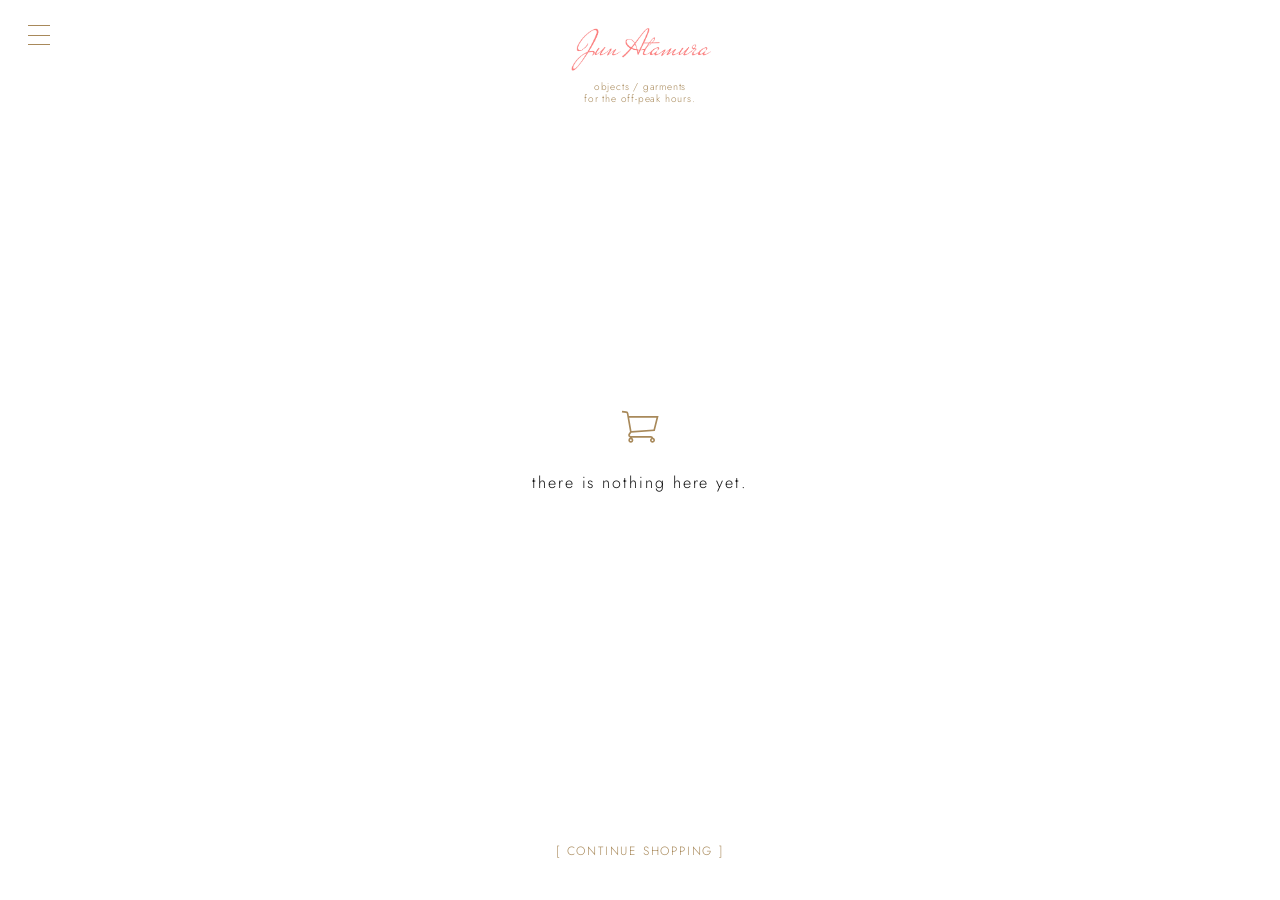
<file: cart.html>
<!DOCTYPE html>
<html lang="en">
<head>
  <meta charset="UTF-8">
  <meta
    name="viewport"
    content="width=device-width, initial-scale=1.0" >
  <title>Cart — JUN ATAMURA</title>
<link rel="icon" type="image/png" href="/favicon/favicon-96x96.png" sizes="96x96" />
<link rel="icon" type="image/svg+xml" href="/favicon/favicon.svg" />
<link rel="shortcut icon" href="/favicon/favicon.ico" />
<link rel="apple-touch-icon" sizes="180x180" href="/favicon/apple-touch-icon.png" />
<link rel="manifest" href="/favicon/site.webmanifest" />
  <!-- Google Font : Jost -->
  <link rel="preconnect" href="https://fonts.googleapis.com">
  <link rel="preconnect"
        href="https://fonts.gstatic.com"
        crossorigin >
  <link
    href="https://fonts.googleapis.com/css2?family=Jost:wght@300;400;500&display=swap"
    rel="stylesheet" >


  <link rel="stylesheet" href="css/style.css" >
 <style>

    /* =========================================
       CART PAGE
    ========================================== */

    .cart-page {

      min-height: 100svh;

      display: flex;

      flex-direction: column;

    }


    /* =========================================
       EMPTY CART
    ========================================== */

    .empty-cart {

      flex: 1;

      display: flex;

      flex-direction: column;

      align-items: center;

      justify-content: center;

      padding:
        var(--header-height)
        20px
        100px;

    }


    .empty-cart-icon {

      width: 40px;

      height: auto;

      margin-bottom: 25px;

    }


    .empty-cart-message {

      margin: 0;

      font-size: 16px;

      letter-spacing: 0.12em;

      text-align: center;

    }


    /* =========================================
       CONTINUE SHOPPING
    ========================================== */

    .continue-shopping {

      position: absolute;

      bottom: 40px;

      left: 50%;

      transform: translateX(-50%);

      font-size: 12px;

      letter-spacing: 0.15em;

      color: var(--header-amber);

      transition: opacity 0.2s ease;

    }


    .continue-shopping:hover {

      opacity: 0.4;

    }


    /* =========================================
       MOBILE
    ========================================== */

    @media (max-width: 700px) {

      .empty-cart-icon {

        width: 28px;

      }

      .empty-cart-message {

        font-size: 10px;

      }

      .continue-shopping {

        bottom: 30px;

      }

    }

  </style>

</head>


<body>


  <!-- =========================================
       HEADER
  ========================================== -->

  <header class="header">


    <!-- MENU BUTTON -->

    <button
      class="menu-button"
      id="menuButton"
      aria-label="Open menu"
    >

      <span></span>
      <span></span>
      <span></span>

    </button>



    <!-- BRAND -->

    <div class="header-brand">

      <a href="index.html">

        <img
          src="images/junatamura.png"
          alt="JUN ATAMURA"
          class="brand-logo"
        >

      </a>


      <div class="brand-tagline">

        objects / garments<br>
        for the off-peak hours.

      </div>

    </div>



    <!-- CART ICON -->

    <div class="cart-button">

      <!-- Empty on cart page -->

    </div>


  </header>



  <!-- =========================================
       MENU
  ========================================== -->

  <nav
    class="menu"
    id="menu"
  >

    <div class="menu-inner">

      <a href="index.html#items">
        ITEMS
      </a>

      <a href="index.html#about">
        ABOUT
      </a>

      <a href="terms.html">
        TERMS
      </a>

      <a href="privacy.html">
        PRIVACY
      </a>

    </div>

  </nav>



  <!-- =========================================
       CART PAGE
  ========================================== -->

  <main class="cart-page">


    <section class="empty-cart">


      <img
        src="images/cart.svg"
        alt="Cart"
        class="empty-cart-icon"
      >


      <p class="empty-cart-message">

        there is nothing here yet.

      </p>


      <a
        href="index.html#items"
        class="continue-shopping"
      >

        [ CONTINUE SHOPPING ]

      </a>


    </section>


  </main>



  <!-- =========================================
       JAVASCRIPT
  ========================================== -->

  <script>

    const menuButton =
      document.getElementById("menuButton");

    const menu =
      document.getElementById("menu");


    menuButton.addEventListener(
      "click",
      () => {

        menu.classList.toggle("open");

        menuButton.classList.toggle("active");

      }
    );


    const menuLinks =
      document.querySelectorAll(".menu a");


    menuLinks.forEach(
      (link) => {

        link.addEventListener(
          "click",
          () => {

            menu.classList.remove("open");

            menuButton.classList.remove("active");

          }
        );

      }
    );

  </script>


</body>

</html>
</file>
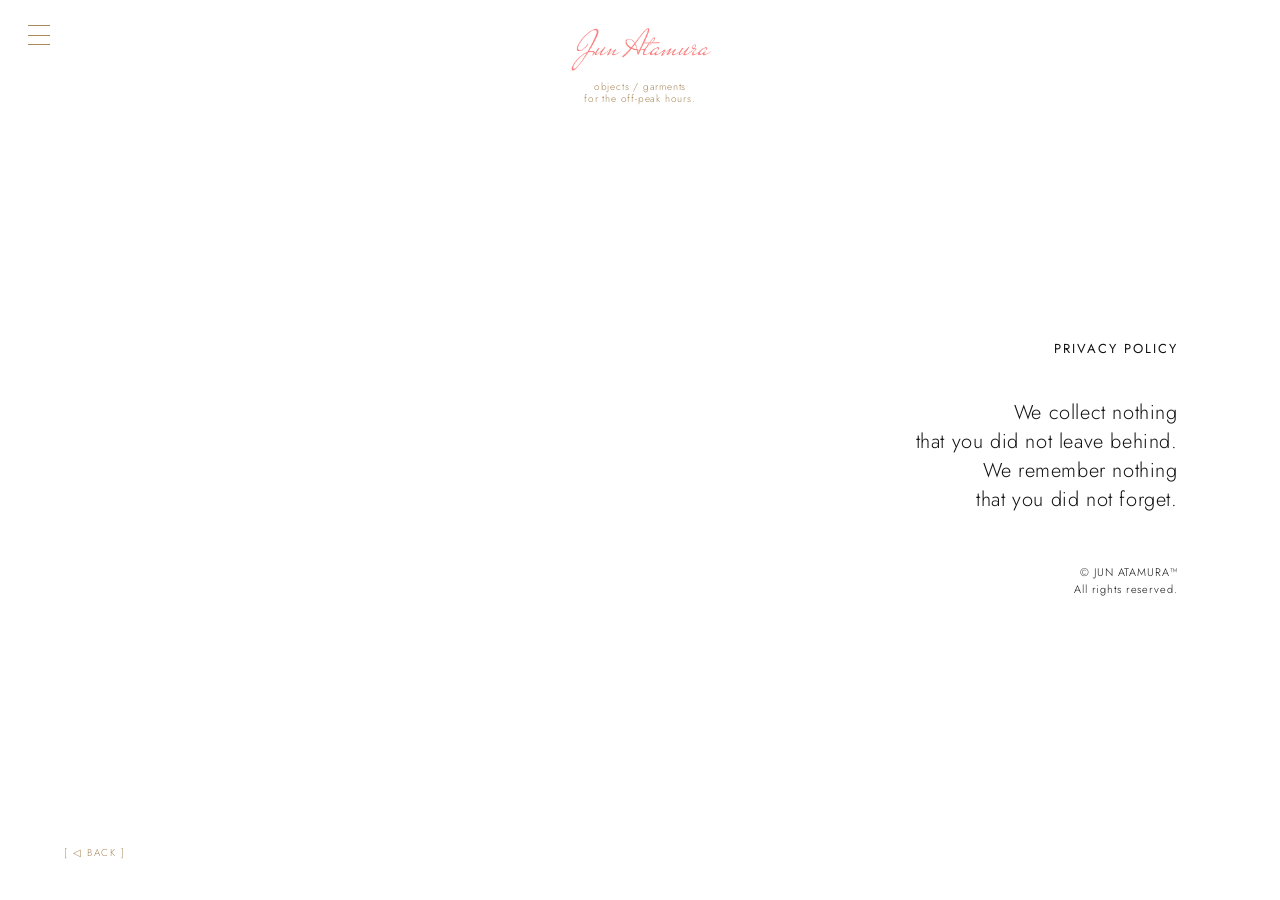
<file: privacy.html>
<!DOCTYPE html>
<html lang="en">

<head>
  <meta charset="UTF-8">
  <meta
    name="viewport"
    content="width=device-width, initial-scale=1.0" >
  <title>Privacy Policy — JUN ATAMURA|  We remember nothing that you did not forget.</title>
<link rel="icon" type="image/png" href="/favicon/favicon-96x96.png" sizes="96x96" />
<link rel="icon" type="image/svg+xml" href="/favicon/favicon.svg" />
<link rel="shortcut icon" href="/favicon/favicon.ico" />
<link rel="apple-touch-icon" sizes="180x180" href="/favicon/apple-touch-icon.png" />
<link rel="manifest" href="/favicon/site.webmanifest" />
  <!-- Google Font : Jost -->
  <link rel="preconnect" href="https://fonts.googleapis.com">

  <link
    rel="preconnect"
    href="https://fonts.gstatic.com"
    crossorigin >
  <link
    href="https://fonts.googleapis.com/css2?family=Jost:wght@300;400;500&display=swap"
    rel="stylesheet" >
  <link rel="stylesheet" href="css/style.css" >
  <style>

    /* =========================================
       PRIVACY PAGE
    ========================================== */

    .privacy-page {

      min-height: 100svh;

      position: relative;

    }


    /* =========================================
       PRIVACY CONTENT
    ========================================== */

    .privacy-content {

      position: absolute;

      top: 52%;

      right: 8vw;

      transform: translateY(-50%);

      width: min(520px, 70vw);

      text-align: right;

    }


    .privacy-title {

      margin: 0 0 40px;

      font-size: 13px;

      font-weight: 400;

      letter-spacing: 0.15em;

    }


    .privacy-text {

      margin: 0;

      font-size: 20px;

      line-height: 1.45;

      font-weight: 300;

      letter-spacing: 0.03em;

    }


    /* =========================================
       COPYRIGHT
    ========================================== */

    .copyright {

      margin-top: 50px;

      font-size: 11px;

      line-height: 1.5;

      letter-spacing: 0.08em;

    }


    /* =========================================
       BACK BUTTON
    ========================================== */

    .back-button {

      position: absolute;

      left: 5vw;

      bottom: 40px;

      font-size: 10px;

      letter-spacing: 0.15em;

      color: var(--header-amber);

      transition: opacity 0.2s ease;

    }


    .back-button:hover {

      opacity: 0.4;

    }


    /* =========================================
       MOBILE
    ========================================== */

    @media (max-width: 700px) {


      .privacy-content {

        top: 50%;

        right: 7vw;

        width: 80vw;

      }


      .privacy-title {

        margin-bottom: 30px;

        font-size: 11px;

      }


      .privacy-text {

        font-size: 18px;

        line-height: 1.5;

      }


      .copyright {

        margin-top: 40px;

        font-size: 10px;

      }


      .back-button {

        left: 5vw;

        bottom: 30px;

      }

    }

  </style>

</head>


<body>


  <!-- =========================================
       HEADER
  ========================================== -->

  <header class="header">


    <!-- MENU BUTTON -->

    <button
      class="menu-button"
      id="menuButton"
      aria-label="Open menu"
    >

      <span></span>
      <span></span>
      <span></span>

    </button>



    <!-- BRAND -->

    <div class="header-brand">

      <a href="index.html">

        <img
          src="images/junatamura.png"
          alt="JUN ATAMURA"
          class="brand-logo"
        >

      </a>


      <div class="brand-tagline">

        objects / garments<br>
        for the off-peak hours.

      </div>

    </div>



    <!-- EMPTY RIGHT SIDE -->

    <div class="cart-button">

      <!-- Empty -->

    </div>


  </header>



  <!-- =========================================
       MENU
  ========================================== -->

  <nav
    class="menu"
    id="menu"
  >

    <div class="menu-inner">

      <a href="index.html#items">
        ITEMS
      </a>

      <a href="index.html#about">
        ABOUT
      </a>

      <a href="terms.html">
        TERMS
      </a>

      <a href="privacy.html">
        PRIVACY
      </a>

    </div>

  </nav>



  <!-- =========================================
       PRIVACY POLICY
  ========================================== -->

  <main class="privacy-page">


    <section class="privacy-content">


      <h1 class="privacy-title">

        PRIVACY POLICY

      </h1>


      <p class="privacy-text">

        We collect nothing<br>
        that you did not leave behind.<br>
        We remember nothing<br>
        that you did not forget.

      </p>


      <div class="copyright">

        © JUN ATAMURA™<br>
        All rights reserved.

      </div>


    </section>



    <!-- BACK -->

    <a
      href="index.html"
      class="back-button"
    >

      [ ◁ BACK ]

    </a>


  </main>



  <!-- =========================================
       JAVASCRIPT
  ========================================== -->

  <script>

    const menuButton =
      document.getElementById("menuButton");

    const menu =
      document.getElementById("menu");


    menuButton.addEventListener(
      "click",
      () => {

        menu.classList.toggle("open");

        menuButton.classList.toggle("active");

      }
    );


    const menuLinks =
      document.querySelectorAll(".menu a");


    menuLinks.forEach(
      (link) => {

        link.addEventListener(
          "click",
          () => {

            menu.classList.remove("open");

            menuButton.classList.remove("active");

          }
        );

      }
    );

  </script>


</body>

</html>
</file>
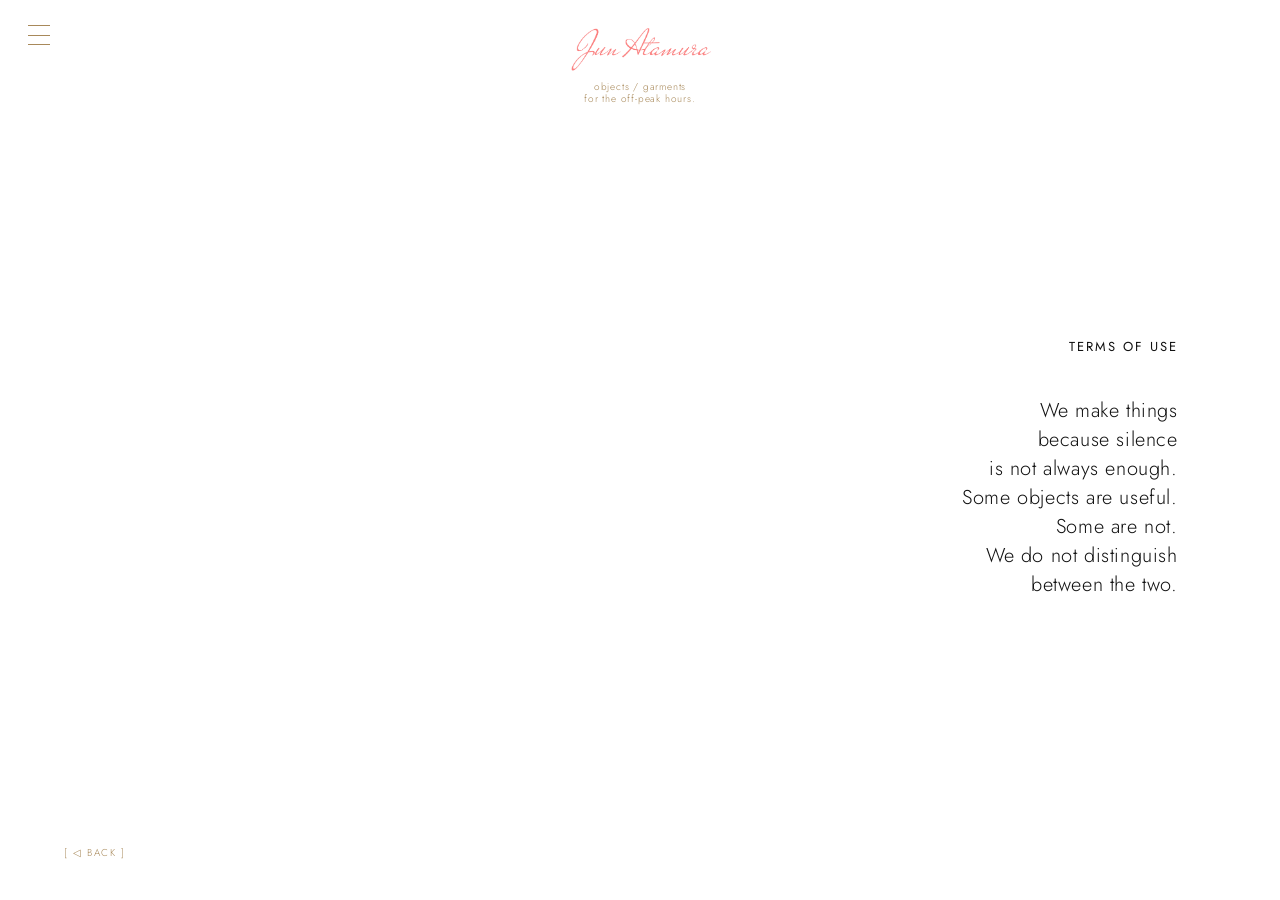
<file: terms.html>
<!DOCTYPE html>
<html lang="en">
<head>
  <meta charset="UTF-8">
  <meta
    name="viewport"
    content="width=device-width, initial-scale=1.0" >

  <title>TERMS OF USE - jun atamura| We make things because silence is not always enough.</title>
<link rel="icon" type="image/png" href="/favicon/favicon-96x96.png" sizes="96x96" />
<link rel="icon" type="image/svg+xml" href="/favicon/favicon.svg" />
<link rel="shortcut icon" href="/favicon/favicon.ico" />
<link rel="apple-touch-icon" sizes="180x180" href="/favicon/apple-touch-icon.png" />
<link rel="manifest" href="/favicon/site.webmanifest" />
  <!-- Google Font : Jost -->
  <link rel="preconnect" href="https://fonts.googleapis.com">
  <link
    rel="preconnect"
    href="https://fonts.gstatic.com"
    crossorigin >
  <link
    href="https://fonts.googleapis.com/css2?family=Jost:wght@300;400;500&display=swap"
    rel="stylesheet" >
  <link rel="stylesheet" href="css/style.css" >
  <style>

    /* =========================================
       TERMS PAGE
    ========================================== */

    .terms-page {

      min-height: 100svh;

      position: relative;

    }


    /* =========================================
       TERMS CONTENT
    ========================================== */

    .terms-content {

      position: absolute;

      top: 52%;

      right: 8vw;

      transform: translateY(-50%);

      width: min(520px, 70vw);

      text-align: right;

    }


    .terms-title {

      margin: 0 0 40px;

      font-size: 13px;

      font-weight: 400;

      letter-spacing: 0.15em;

    }


    .terms-text {

      margin: 0;

      font-size: 20px;

      line-height: 1.45;

      font-weight: 300;

      letter-spacing: 0.03em;

    }


    /* =========================================
       BACK BUTTON
    ========================================== */

    .back-button {

      position: absolute;

      left: 5vw;

      bottom: 40px;

      font-size: 10px;

      letter-spacing: 0.15em;

      color: var(--header-amber);

      transition: opacity 0.2s ease;

    }


    .back-button:hover {

      opacity: 0.4;

    }


    /* =========================================
       MOBILE
    ========================================== */

    @media (max-width: 700px) {


      .terms-content {

        top: 50%;

        right: 7vw;

        width: 80vw;

      }


      .terms-title {

        margin-bottom: 30px;

        font-size: 11px;

      }


      .terms-text {

        font-size: 18px;

        line-height: 1.5;

      }


      .back-button {

        left: 5vw;

        bottom: 30px;

      }

    }

  </style>

</head>


<body>


  <!-- =========================================
       HEADER
  ========================================== -->

  <header class="header">


    <!-- MENU BUTTON -->

    <button
      class="menu-button"
      id="menuButton"
      aria-label="Open menu"
    >

      <span></span>
      <span></span>
      <span></span>

    </button>



    <!-- BRAND -->

    <div class="header-brand">

      <a href="index.html">

        <img
          src="images/junatamura.png"
          alt="JUN ATAMURA"
          class="brand-logo"
        >

      </a>


      <div class="brand-tagline">

        objects / garments<br>
        for the off-peak hours.

      </div>

    </div>



    <!-- EMPTY RIGHT SIDE -->

    <div class="cart-button">

      <!-- Empty -->

    </div>


  </header>



  <!-- =========================================
       MENU
  ========================================== -->

  <nav
    class="menu"
    id="menu"
  >

    <div class="menu-inner">

      <a href="index.html#items">
        ITEMS
      </a>

      <a href="index.html#about">
        ABOUT
      </a>

      <a href="terms.html">
        TERMS
      </a>

      <a href="privacy.html">
        PRIVACY
      </a>

    </div>

  </nav>



  <!-- =========================================
       TERMS OF USE
  ========================================== -->

  <main class="terms-page">


    <section class="terms-content">


      <h1 class="terms-title">

        TERMS OF USE

      </h1>


      <p class="terms-text">

        We make things<br>
        because silence<br>
        is not always enough.<br>
        Some objects are useful.<br>
        Some are not.<br>
        We do not distinguish<br>
        between the two.

      </p>


    </section>



    <!-- BACK -->

    <a
      href="index.html"
      class="back-button"
    >

      [ ◁ BACK ]

    </a>


  </main>



  <!-- =========================================
       JAVASCRIPT
  ========================================== -->

  <script>

    const menuButton =
      document.getElementById("menuButton");

    const menu =
      document.getElementById("menu");


    menuButton.addEventListener(
      "click",
      () => {

        menu.classList.toggle("open");

        menuButton.classList.toggle("active");

      }
    );


    const menuLinks =
      document.querySelectorAll(".menu a");


    menuLinks.forEach(
      (link) => {

        link.addEventListener(
          "click",
          () => {

            menu.classList.remove("open");

            menuButton.classList.remove("active");

          }
        );

      }
    );

  </script>


</body>

</html>
</file>
<file: css/style.css>
/* =========================================
   JUN ATAMURA MAIN STYLE
========================================= */

/* =========================================
   DESIGN VARIABLES
   ここを変更すると文字サイズなどを
   全体的に調整できます
========================================= */

:root {
  /* COLOR */
  --black: #111111;
  --white: #ffffff;  
 /* HEADER COLOR */
  --header-amber: #A8895A;
  /* HEADER */
  --header-height: 100px;
  /* TEXT SIZE */
  --tagline-size: 10px;
  --header-size: 11px;
  --section-label-size: 12px;
  --item-title-size: 18px;
  --item-text-size: 13px;
  --item-price-size: 13px;
  --about-title-size: 20px;
  --about-text-size: 13px;
  /* LETTER SPACING */
  --tracking-small: 0.08em;
  --tracking-wide: 0.15em;
}
/* =========================================
   RESET
========================================= */
* {
  box-sizing: border-box;
}
html {
  scroll-behavior: smooth;
}
body {
  margin: 0;
  padding: 0;
  background: var(--white);
  color: var(--black);
  font-family: "Jost", sans-serif;
  font-weight: 300;
  -webkit-font-smoothing: antialiased;
}
img {
  display: block;
  width: 100%;
}
a {
  color: inherit;
  text-decoration: none;
}
button {
  font-family: inherit;
}
/* =========================================
   HEADER
========================================= */
.header {
  position: fixed;
  top: 0;
  left: 0;
  width: 100%;
  height: var(--header-height);
  display: grid;
  grid-template-columns: 1fr auto 1fr;
  align-items: flex-start;
  padding: 22px 28px;
  z-index: 100;
  pointer-events: none;
}

.header > * {
  pointer-events: auto;
}

/* =========================================
   MENU BUTTON
========================================= */

.menu-button {
  width: 24px;
  height: 20px;
  padding: 0;
  margin: 3px 0 0 0;
  border: none;
  background: transparent;
  cursor: pointer;
  display: flex;
  flex-direction: column;
  justify-content: space-between;
}


.menu-button span {

  display: block;
  width: 22px;
  height: 1px;
  background: var(--header-amber);
  transition: 0.3s ease;
}

/* =========================================
   BRAND
========================================= */

.header-brand {

  text-align: center;

}


.brand-logo {

  width: 160px;

  max-width: 35vw;

  margin: 0 auto;

}


.brand-tagline {

  margin-top: 6px;

  font-size: var(--tagline-size);

  line-height: 1.25;

  letter-spacing: var(--tracking-small);

  text-align: center;

  color: var(--header-amber);

}



/* =========================================
   CART
========================================= */
.cart-button {
  justify-self: end;
  margin-top: 2px;
  display: block;
  width: 22px;
}

.cart-button img {
  display: block;
  width: 100%;
  height: auto;
}

/* =========================================
   MENU OVERLAY
========================================= */

.menu {

  position: fixed;
  inset: 0;
  width: 100%;
  height: 100vh;
  background: rgba(255, 255, 255, 0.97);
  z-index: 90;
  display: flex;
  align-items: center;
  justify-content: center;
  opacity: 0;
  visibility: hidden;
  transition:
    opacity 0.4s ease,
    visibility 0.4s ease;

}


.menu.open {

  opacity: 1;
  visibility: visible;

}


.menu-inner {

  display: flex;
  flex-direction: column;
  align-items: center;
  gap: 20px;

}


.menu-inner a {

  font-size: 20px;
  letter-spacing: var(--tracking-wide);
  transition: opacity 0.2s ease;

}


.menu-inner a:hover {

  opacity: 0.4;

}



/* =========================================
   HERO VIDEO
========================================= */

.hero-video {

  width: 100%;
  height: 100svh;
  overflow: hidden;

}


.hero-video video {

  width: 100%;
  height: 100%;
  object-fit: cover;

}



/* =========================================
   ONLINE STORE
========================================= */

.online-store {

  position: relative;
  padding: 15vw 5vw 10vw;

}


.store-title {

  position: absolute;
  top: 7vw;
  right: 5vw;
  font-size: var(--section-label-size);
  letter-spacing: var(--tracking-wide);

}


.store-video {
  width: 70vw;
  margin-left: 0;
}

.store-video video {
  display: block;
  width: 100%;
  height: auto;
}

/* =========================================
   ITEMS
========================================= */

.items {

  position: relative;
  padding: 12vw 5vw;

}


.section-label {

  width: 100%;
  text-align: right;
  margin-bottom: 8vw;
  font-size: var(--section-label-size);
  letter-spacing: var(--tracking-wide);

}



/* =========================================
   ITEM
========================================= */

.item {

  display: grid;

  grid-template-columns: 60% 1fr;

  gap: 8vw;

  align-items: end;

  margin-bottom: 20vw;

}


.item-reverse {

  grid-template-columns: 1fr 60%;

}


.item-reverse .item-image {

  grid-column: 2;

  grid-row: 1;

}


.item-reverse .item-info {

  grid-column: 1;

  grid-row: 1;

}



/* =========================================
   ITEM IMAGE
========================================= */

.item-image {

  width: 100%;

}


.item-image img {

  width: 100%;

  height: auto;

}



/* =========================================
   ITEM INFO
========================================= */

.item-info {

  text-align: right;

  padding-bottom: 10px;

}


.item-info h2 {

  margin: 0 0 8px;

  font-size: var(--item-title-size);

  font-weight: 400;

  letter-spacing: var(--tracking-small);

}


.item-description {

  margin: 0 0 5px;

  font-size: var(--item-text-size);

}


.item-year {

  margin: 0 0 40px;

  font-size: var(--item-text-size);

}


.item-price {

  margin: 0 0 5px;

  font-size: var(--item-price-size);

}


.item-status {

  margin: 0 0 25px;

  font-size: var(--item-text-size);

}


.demo-button {

  font-size: var(--item-text-size);

  letter-spacing: var(--tracking-small);

  transition: opacity 0.2s ease;

}


.demo-button:hover {

  opacity: 0.4;

}



/* =========================================
   ABOUT
========================================= */

.about {

  padding: 10vw 5vw 20vw;

}


.about-content {

  width: 50%;

  margin-left: auto;

  text-align: right;

}


.about-content h2 {

  margin: 0 0 20px;

  font-size: var(--about-title-size);

  font-weight: 400;

  letter-spacing: var(--tracking-small);

}


.about-content p {

  margin: 0 0 20px;

  font-size: var(--about-text-size);

  line-height: 1.6;

}



/* =========================================
   MOBILE
========================================= */

@media (max-width: 700px) {


  :root {

    --header-height: 80px;

    --tagline-size: 8px;

    --header-size: 10px;

    --section-label-size: 10px;

    --item-title-size: 16px;

    --item-text-size: 12px;

    --about-title-size: 18px;

  }


  .header {

    padding: 18px 16px;

  }


  .brand-logo {

    width: 130px;

    max-width: 40vw;

  }


  .hero-video {

    height: 100svh;

  }


  .online-store {

    padding:
      25vw
      5vw
      15vw;

  }


  .store-title {

    top: 12vw;

    right: 5vw;

  }


  .store-video {

    width: 90vw;

  }


  .items {

    padding:
      20vw
      5vw;

  }


  .item,
  .item-reverse {

    display: flex;

    flex-direction: column;

    gap: 30px;

    margin-bottom: 30vw;

  }


  .item-reverse .item-image {

    order: 1;

  }


  .item-reverse .item-info {

    order: 2;

  }


  .item-info {

    width: 100%;

    padding: 0;

  }


  .about {

    padding:
      15vw
      5vw
      30vw;

  }


  .about-content {

    width: 80%;

  }

}
</file>
